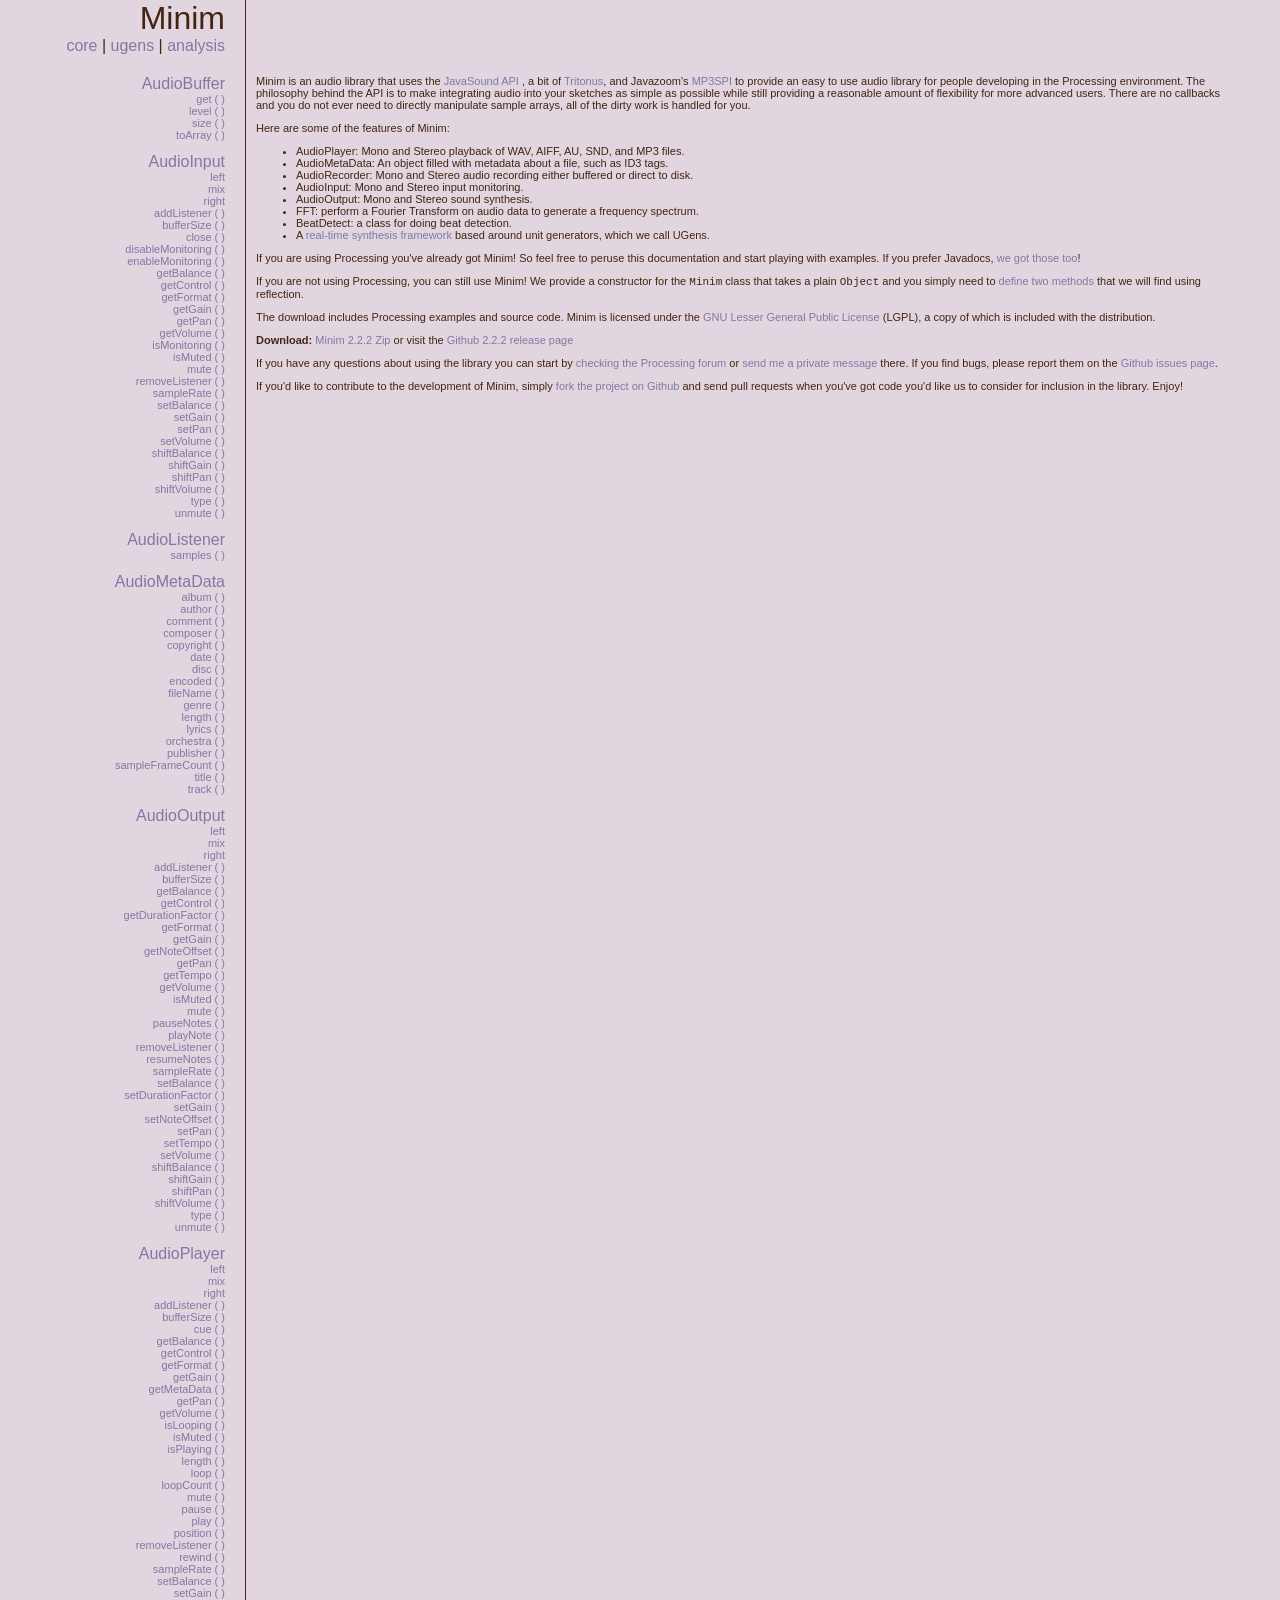
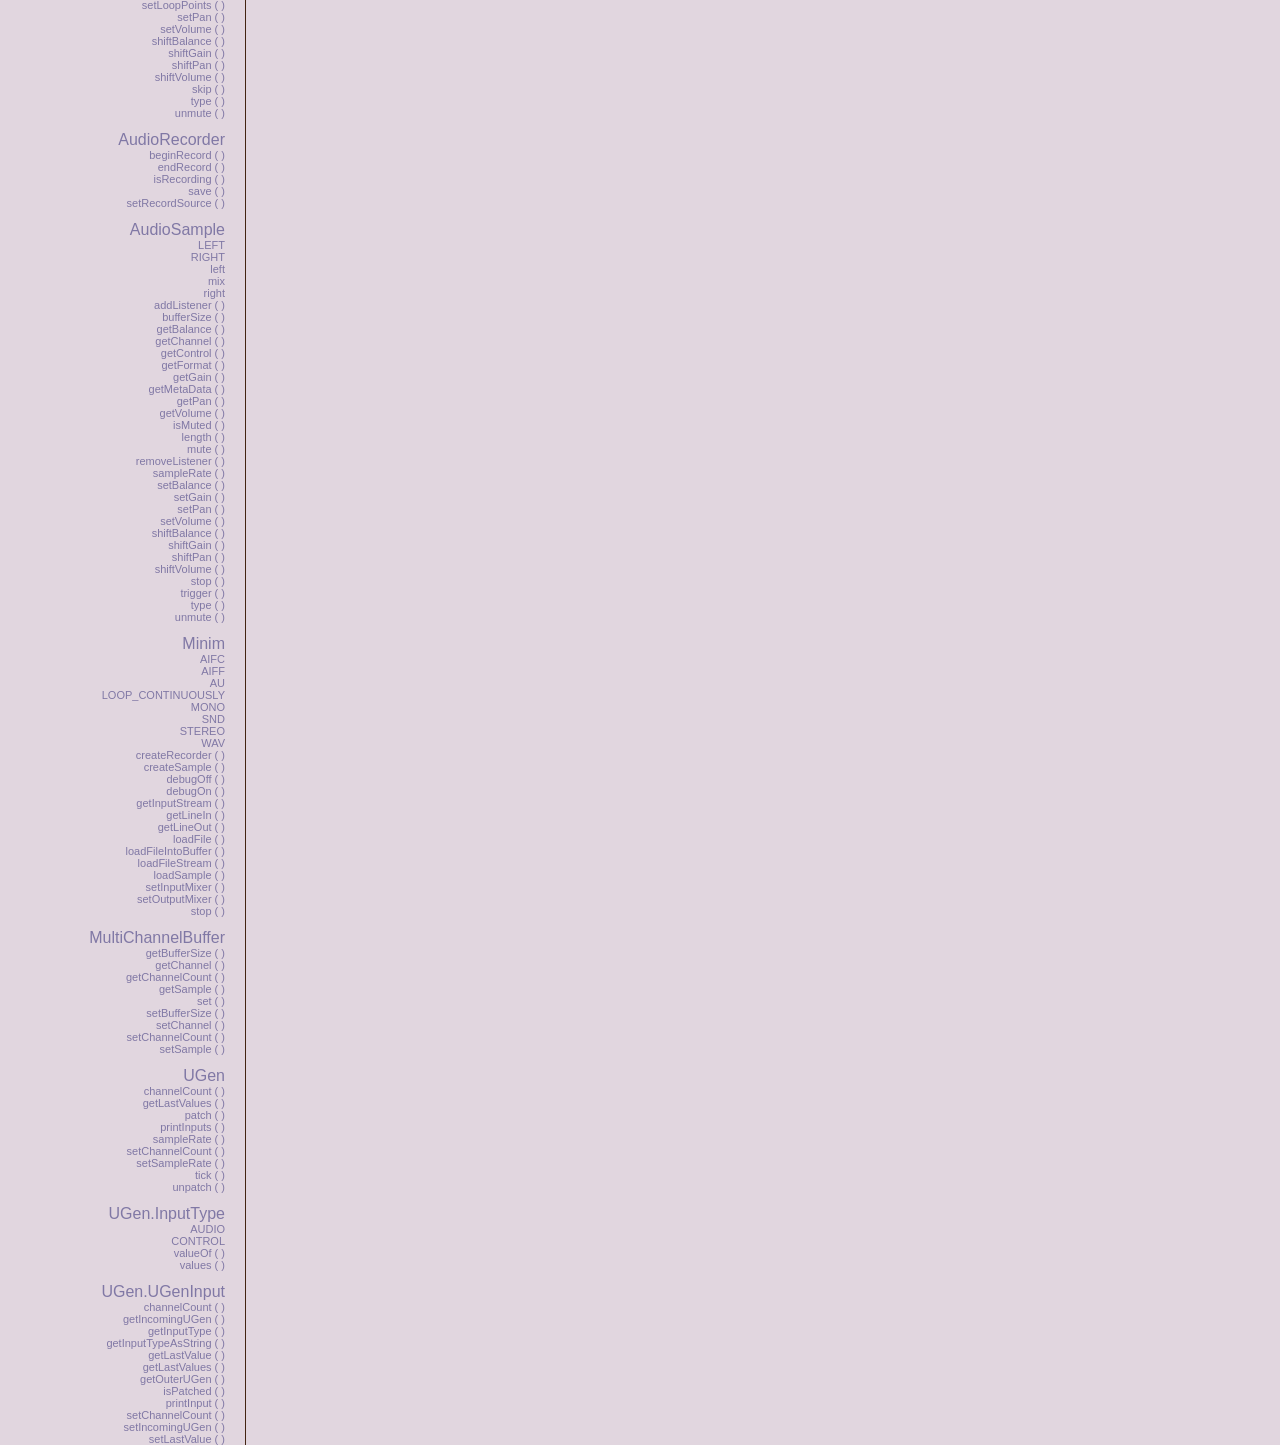
<file: v1-archive/RAD-archive/Spring20/RAD-1/Edwin x 2 Chair Challenge/centerOfMassProject/minim/documentation/index.html>
<!DOCTYPE HTML PUBLIC "-//W3C//DTD HTML 4.01 Transitional//EN"
"http://www.w3.org/TR/html4/loose.dtd">
<html>
<head>
<title></title>
<meta http-equiv="Content-Type" content="text/html; charset=iso-8859-1">
<link href="stylesheet.css" rel="stylesheet" type="text/css">
</head>
<body>
<center>
<table class="mainTable">

  <tr>
    <td class="header">
    	<span class="indexheader">Minim</span><br/>
    	<span class="indexnavigation">
    		<a href="index.html">core</a> | 
    		<a href="index_ugens.html">ugens</a> | 
    		<a href="index_analysis.html">analysis</a>
    	</span>
    </td>
    <td class="border-left">&nbsp;</td>
  </tr>

  <tr>
  	<td class="linkList classNavigation"><a class="classLink" href="audiobuffer_audiobuffer.html">AudioBuffer</a><br><a href="audiobuffer_method_get.html">get ( )</a><br><a href="audiobuffer_method_level.html">level ( )</a><br><a href="audiobuffer_method_size.html">size ( )</a><br><a href="audiobuffer_method_toarray.html">toArray ( )</a><br><BR><a class="classLink" href="audioinput_class_audioinput.html">AudioInput</a><br><a href="audioinput_field_left.html">left</a><br><a href="audioinput_field_mix.html">mix</a><br><a href="audioinput_field_right.html">right</a><br><a href="audioinput_method_addlistener.html">addListener ( )</a><br><a href="audioinput_method_buffersize.html">bufferSize ( )</a><br><a href="audioinput_method_close.html">close ( )</a><br><a href="audioinput_method_disablemonitoring.html">disableMonitoring ( )</a><br><a href="audioinput_method_enablemonitoring.html">enableMonitoring ( )</a><br><a href="audioinput_method_getbalance.html">getBalance ( )</a><br><a href="audioinput_method_getcontrol.html">getControl ( )</a><br><a href="audioinput_method_getformat.html">getFormat ( )</a><br><a href="audioinput_method_getgain.html">getGain ( )</a><br><a href="audioinput_method_getpan.html">getPan ( )</a><br><a href="audioinput_method_getvolume.html">getVolume ( )</a><br><a href="audioinput_method_ismonitoring.html">isMonitoring ( )</a><br><a href="audioinput_method_ismuted.html">isMuted ( )</a><br><a href="audioinput_method_mute.html">mute ( )</a><br><a href="audioinput_method_removelistener.html">removeListener ( )</a><br><a href="audioinput_method_samplerate.html">sampleRate ( )</a><br><a href="audioinput_method_setbalance.html">setBalance ( )</a><br><a href="audioinput_method_setgain.html">setGain ( )</a><br><a href="audioinput_method_setpan.html">setPan ( )</a><br><a href="audioinput_method_setvolume.html">setVolume ( )</a><br><a href="audioinput_method_shiftbalance.html">shiftBalance ( )</a><br><a href="audioinput_method_shiftgain.html">shiftGain ( )</a><br><a href="audioinput_method_shiftpan.html">shiftPan ( )</a><br><a href="audioinput_method_shiftvolume.html">shiftVolume ( )</a><br><a href="audioinput_method_type.html">type ( )</a><br><a href="audioinput_method_unmute.html">unmute ( )</a><br><BR><a class="classLink" href="audiolistener_audiolistener.html">AudioListener</a><br><a href="audiolistener_method_samples.html">samples ( )</a><br><BR><a class="classLink" href="audiometadata_class_audiometadata.html">AudioMetaData</a><br><a href="audiometadata_method_album.html">album ( )</a><br><a href="audiometadata_method_author.html">author ( )</a><br><a href="audiometadata_method_comment.html">comment ( )</a><br><a href="audiometadata_method_composer.html">composer ( )</a><br><a href="audiometadata_method_copyright.html">copyright ( )</a><br><a href="audiometadata_method_date.html">date ( )</a><br><a href="audiometadata_method_disc.html">disc ( )</a><br><a href="audiometadata_method_encoded.html">encoded ( )</a><br><a href="audiometadata_method_filename.html">fileName ( )</a><br><a href="audiometadata_method_genre.html">genre ( )</a><br><a href="audiometadata_method_length.html">length ( )</a><br><a href="audiometadata_method_lyrics.html">lyrics ( )</a><br><a href="audiometadata_method_orchestra.html">orchestra ( )</a><br><a href="audiometadata_method_publisher.html">publisher ( )</a><br><a href="audiometadata_method_sampleframecount.html">sampleFrameCount ( )</a><br><a href="audiometadata_method_title.html">title ( )</a><br><a href="audiometadata_method_track.html">track ( )</a><br><BR><a class="classLink" href="audiooutput_class_audiooutput.html">AudioOutput</a><br><a href="audiooutput_field_left.html">left</a><br><a href="audiooutput_field_mix.html">mix</a><br><a href="audiooutput_field_right.html">right</a><br><a href="audiooutput_method_addlistener.html">addListener ( )</a><br><a href="audiooutput_method_buffersize.html">bufferSize ( )</a><br><a href="audiooutput_method_getbalance.html">getBalance ( )</a><br><a href="audiooutput_method_getcontrol.html">getControl ( )</a><br><a href="audiooutput_method_getdurationfactor.html">getDurationFactor ( )</a><br><a href="audiooutput_method_getformat.html">getFormat ( )</a><br><a href="audiooutput_method_getgain.html">getGain ( )</a><br><a href="audiooutput_method_getnoteoffset.html">getNoteOffset ( )</a><br><a href="audiooutput_method_getpan.html">getPan ( )</a><br><a href="audiooutput_method_gettempo.html">getTempo ( )</a><br><a href="audiooutput_method_getvolume.html">getVolume ( )</a><br><a href="audiooutput_method_ismuted.html">isMuted ( )</a><br><a href="audiooutput_method_mute.html">mute ( )</a><br><a href="audiooutput_method_pausenotes.html">pauseNotes ( )</a><br><a href="audiooutput_method_playnote.html">playNote ( )</a><br><a href="audiooutput_method_removelistener.html">removeListener ( )</a><br><a href="audiooutput_method_resumenotes.html">resumeNotes ( )</a><br><a href="audiooutput_method_samplerate.html">sampleRate ( )</a><br><a href="audiooutput_method_setbalance.html">setBalance ( )</a><br><a href="audiooutput_method_setdurationfactor.html">setDurationFactor ( )</a><br><a href="audiooutput_method_setgain.html">setGain ( )</a><br><a href="audiooutput_method_setnoteoffset.html">setNoteOffset ( )</a><br><a href="audiooutput_method_setpan.html">setPan ( )</a><br><a href="audiooutput_method_settempo.html">setTempo ( )</a><br><a href="audiooutput_method_setvolume.html">setVolume ( )</a><br><a href="audiooutput_method_shiftbalance.html">shiftBalance ( )</a><br><a href="audiooutput_method_shiftgain.html">shiftGain ( )</a><br><a href="audiooutput_method_shiftpan.html">shiftPan ( )</a><br><a href="audiooutput_method_shiftvolume.html">shiftVolume ( )</a><br><a href="audiooutput_method_type.html">type ( )</a><br><a href="audiooutput_method_unmute.html">unmute ( )</a><br><BR><a class="classLink" href="audioplayer_class_audioplayer.html">AudioPlayer</a><br><a href="audioplayer_field_left.html">left</a><br><a href="audioplayer_field_mix.html">mix</a><br><a href="audioplayer_field_right.html">right</a><br><a href="audioplayer_method_addlistener.html">addListener ( )</a><br><a href="audioplayer_method_buffersize.html">bufferSize ( )</a><br><a href="audioplayer_method_cue.html">cue ( )</a><br><a href="audioplayer_method_getbalance.html">getBalance ( )</a><br><a href="audioplayer_method_getcontrol.html">getControl ( )</a><br><a href="audioplayer_method_getformat.html">getFormat ( )</a><br><a href="audioplayer_method_getgain.html">getGain ( )</a><br><a href="audioplayer_method_getmetadata.html">getMetaData ( )</a><br><a href="audioplayer_method_getpan.html">getPan ( )</a><br><a href="audioplayer_method_getvolume.html">getVolume ( )</a><br><a href="audioplayer_method_islooping.html">isLooping ( )</a><br><a href="audioplayer_method_ismuted.html">isMuted ( )</a><br><a href="audioplayer_method_isplaying.html">isPlaying ( )</a><br><a href="audioplayer_method_length.html">length ( )</a><br><a href="audioplayer_method_loop.html">loop ( )</a><br><a href="audioplayer_method_loopcount.html">loopCount ( )</a><br><a href="audioplayer_method_mute.html">mute ( )</a><br><a href="audioplayer_method_pause.html">pause ( )</a><br><a href="audioplayer_method_play.html">play ( )</a><br><a href="audioplayer_method_position.html">position ( )</a><br><a href="audioplayer_method_removelistener.html">removeListener ( )</a><br><a href="audioplayer_method_rewind.html">rewind ( )</a><br><a href="audioplayer_method_samplerate.html">sampleRate ( )</a><br><a href="audioplayer_method_setbalance.html">setBalance ( )</a><br><a href="audioplayer_method_setgain.html">setGain ( )</a><br><a href="audioplayer_method_setlooppoints.html">setLoopPoints ( )</a><br><a href="audioplayer_method_setpan.html">setPan ( )</a><br><a href="audioplayer_method_setvolume.html">setVolume ( )</a><br><a href="audioplayer_method_shiftbalance.html">shiftBalance ( )</a><br><a href="audioplayer_method_shiftgain.html">shiftGain ( )</a><br><a href="audioplayer_method_shiftpan.html">shiftPan ( )</a><br><a href="audioplayer_method_shiftvolume.html">shiftVolume ( )</a><br><a href="audioplayer_method_skip.html">skip ( )</a><br><a href="audioplayer_method_type.html">type ( )</a><br><a href="audioplayer_method_unmute.html">unmute ( )</a><br><BR><a class="classLink" href="audiorecorder_class_audiorecorder.html">AudioRecorder</a><br><a href="audiorecorder_method_beginrecord.html">beginRecord ( )</a><br><a href="audiorecorder_method_endrecord.html">endRecord ( )</a><br><a href="audiorecorder_method_isrecording.html">isRecording ( )</a><br><a href="audiorecorder_method_save.html">save ( )</a><br><a href="audiorecorder_method_setrecordsource.html">setRecordSource ( )</a><br><BR><a class="classLink" href="audiosample_class_audiosample.html">AudioSample</a><br><a href="audiosample_field_left.html">LEFT</a><br><a href="audiosample_field_right.html">RIGHT</a><br><a href="audiosample_field_left.html">left</a><br><a href="audiosample_field_mix.html">mix</a><br><a href="audiosample_field_right.html">right</a><br><a href="audiosample_method_addlistener.html">addListener ( )</a><br><a href="audiosample_method_buffersize.html">bufferSize ( )</a><br><a href="audiosample_method_getbalance.html">getBalance ( )</a><br><a href="audiosample_method_getchannel.html">getChannel ( )</a><br><a href="audiosample_method_getcontrol.html">getControl ( )</a><br><a href="audiosample_method_getformat.html">getFormat ( )</a><br><a href="audiosample_method_getgain.html">getGain ( )</a><br><a href="audiosample_method_getmetadata.html">getMetaData ( )</a><br><a href="audiosample_method_getpan.html">getPan ( )</a><br><a href="audiosample_method_getvolume.html">getVolume ( )</a><br><a href="audiosample_method_ismuted.html">isMuted ( )</a><br><a href="audiosample_method_length.html">length ( )</a><br><a href="audiosample_method_mute.html">mute ( )</a><br><a href="audiosample_method_removelistener.html">removeListener ( )</a><br><a href="audiosample_method_samplerate.html">sampleRate ( )</a><br><a href="audiosample_method_setbalance.html">setBalance ( )</a><br><a href="audiosample_method_setgain.html">setGain ( )</a><br><a href="audiosample_method_setpan.html">setPan ( )</a><br><a href="audiosample_method_setvolume.html">setVolume ( )</a><br><a href="audiosample_method_shiftbalance.html">shiftBalance ( )</a><br><a href="audiosample_method_shiftgain.html">shiftGain ( )</a><br><a href="audiosample_method_shiftpan.html">shiftPan ( )</a><br><a href="audiosample_method_shiftvolume.html">shiftVolume ( )</a><br><a href="audiosample_method_stop.html">stop ( )</a><br><a href="audiosample_method_trigger.html">trigger ( )</a><br><a href="audiosample_method_type.html">type ( )</a><br><a href="audiosample_method_unmute.html">unmute ( )</a><br><BR><a class="classLink" href="minim_class_minim.html">Minim</a><br><a href="minim_field_aifc.html">AIFC</a><br><a href="minim_field_aiff.html">AIFF</a><br><a href="minim_field_au.html">AU</a><br><a href="minim_field_loop_continuously.html">LOOP_CONTINUOUSLY</a><br><a href="minim_field_mono.html">MONO</a><br><a href="minim_field_snd.html">SND</a><br><a href="minim_field_stereo.html">STEREO</a><br><a href="minim_field_wav.html">WAV</a><br><a href="minim_method_createrecorder.html">createRecorder ( )</a><br><a href="minim_method_createsample.html">createSample ( )</a><br><a href="minim_method_debugoff.html">debugOff ( )</a><br><a href="minim_method_debugon.html">debugOn ( )</a><br><a href="minim_method_getinputstream.html">getInputStream ( )</a><br><a href="minim_method_getlinein.html">getLineIn ( )</a><br><a href="minim_method_getlineout.html">getLineOut ( )</a><br><a href="minim_method_loadfile.html">loadFile ( )</a><br><a href="minim_method_loadfileintobuffer.html">loadFileIntoBuffer ( )</a><br><a href="minim_method_loadfilestream.html">loadFileStream ( )</a><br><a href="minim_method_loadsample.html">loadSample ( )</a><br><a href="minim_method_setinputmixer.html">setInputMixer ( )</a><br><a href="minim_method_setoutputmixer.html">setOutputMixer ( )</a><br><a href="minim_method_stop.html">stop ( )</a><br><BR><a class="classLink" href="multichannelbuffer_class_multichannelbuffer.html">MultiChannelBuffer</a><br><a href="multichannelbuffer_method_getbuffersize.html">getBufferSize ( )</a><br><a href="multichannelbuffer_method_getchannel.html">getChannel ( )</a><br><a href="multichannelbuffer_method_getchannelcount.html">getChannelCount ( )</a><br><a href="multichannelbuffer_method_getsample.html">getSample ( )</a><br><a href="multichannelbuffer_method_set.html">set ( )</a><br><a href="multichannelbuffer_method_setbuffersize.html">setBufferSize ( )</a><br><a href="multichannelbuffer_method_setchannel.html">setChannel ( )</a><br><a href="multichannelbuffer_method_setchannelcount.html">setChannelCount ( )</a><br><a href="multichannelbuffer_method_setsample.html">setSample ( )</a><br><BR><a class="classLink" href="ugen_class_ugen.html">UGen</a><br><a href="ugen_method_channelcount.html">channelCount ( )</a><br><a href="ugen_method_getlastvalues.html">getLastValues ( )</a><br><a href="ugen_method_patch.html">patch ( )</a><br><a href="ugen_method_printinputs.html">printInputs ( )</a><br><a href="ugen_method_samplerate.html">sampleRate ( )</a><br><a href="ugen_method_setchannelcount.html">setChannelCount ( )</a><br><a href="ugen_method_setsamplerate.html">setSampleRate ( )</a><br><a href="ugen_method_tick.html">tick ( )</a><br><a href="ugen_method_unpatch.html">unpatch ( )</a><br><BR><a class="classLink" href="ugen.inputtype_class_ugen.inputtype.html">UGen.InputType</a><br><a href="ugen.inputtype_field_audio.html">AUDIO</a><br><a href="ugen.inputtype_field_control.html">CONTROL</a><br><a href="ugen.inputtype_method_valueof.html">valueOf ( )</a><br><a href="ugen.inputtype_method_values.html">values ( )</a><br><BR><a class="classLink" href="ugen.ugeninput_class_ugen.ugeninput.html">UGen.UGenInput</a><br><a href="ugen.ugeninput_method_channelcount.html">channelCount ( )</a><br><a href="ugen.ugeninput_method_getincomingugen.html">getIncomingUGen ( )</a><br><a href="ugen.ugeninput_method_getinputtype.html">getInputType ( )</a><br><a href="ugen.ugeninput_method_getinputtypeasstring.html">getInputTypeAsString ( )</a><br><a href="ugen.ugeninput_method_getlastvalue.html">getLastValue ( )</a><br><a href="ugen.ugeninput_method_getlastvalues.html">getLastValues ( )</a><br><a href="ugen.ugeninput_method_getouterugen.html">getOuterUGen ( )</a><br><a href="ugen.ugeninput_method_ispatched.html">isPatched ( )</a><br><a href="ugen.ugeninput_method_printinput.html">printInput ( )</a><br><a href="ugen.ugeninput_method_setchannelcount.html">setChannelCount ( )</a><br><a href="ugen.ugeninput_method_setincomingugen.html">setIncomingUGen ( )</a><br><a href="ugen.ugeninput_method_setlastvalue.html">setLastValue ( )</a><br></td>
    <td class="mainText border-left">Minim is an audio library that uses the
	<a href="http://java.sun.com/products/java-media/sound/doc-sampled.html">
		JavaSound API
	</a>, a bit of <a href="http://www.tritonus.org">Tritonus</a>, and Javazoom's
	<a href="http://www.javazoom.net/mp3spi/mp3spi.html">MP3SPI</a> to
	provide an easy to use audio library for people developing in the
	Processing environment. The philosophy behind the API is to make
	integrating audio into your sketches as simple as possible while still
	providing a reasonable amount of flexibility for more advanced users.
	There are no callbacks and you do not ever need to directly manipulate
	sample arrays, all of the dirty work is handled for you. 
	<p>
	Here are some of the features of Minim:
	<ul>
		<li>AudioPlayer: Mono and Stereo playback of WAV, AIFF, AU, SND,
			and MP3 files.</li>
		<li>AudioMetaData: An object filled with metadata about a file,
			such as ID3 tags.</li>
		<li>AudioRecorder: Mono and Stereo audio recording either
			buffered or direct to disk.</li>
		<li>AudioInput: Mono and Stereo input monitoring.</li>
		<li>AudioOutput: Mono and Stereo sound synthesis.</li>
		<li>FFT: perform a Fourier Transform on audio data to generate a frequency spectrum.</li>
		<li>BeatDetect: a class for doing beat detection.</li>
		<li>A <a href="http://code.compartmental.net/minim/index_ugens.html">real-time synthesis framework</a> based around unit generators, which we call UGens.</li>
	</ul>
	<p>
	If you are using Processing you've already got Minim! So feel free to peruse 
	this documentation and start playing with examples. If you prefer Javadocs, 
	<a href="http://code.compartmental.net/minim/javadoc/">we got those too</a>! 
	<p>
	If you are not using Processing,
	you can still use Minim! We provide a constructor for the <code>Minim</code> class 
	that takes a plain <code>Object</code> and you simply need to 
	<a href="http://code.compartmental.net/minim/javadoc/ddf/minim/Minim.html#Minim(java.lang.Object)">define two methods</a>
	that we will find using reflection.
	<p>
	The download includes Processing examples and source code. 
	Minim is licensed under the
	<a href="http://www.gnu.org/licenses/lgpl-3.0-standalone.html">GNU Lesser General Public License</a> (LGPL), 
	a copy of which is included with the distribution.
	<p>
	<strong>Download:</strong>
	<a href="http://code.compartmental.net/minim/distro/minim-2.2.2.zip">Minim 2.2.2 Zip</a> or visit the  
	<a href="https://github.com/ddf/Minim/releases/tag/v2.2.2">Github 2.2.2 release page</a>
	<p>
	If you have any questions about using the library you can start by 
	<a href="http://forum.processing.org/two/discussions/tagged/minim">checking the Processing forum</a> 
	or <a href="http://forum.processing.org/two/profile/ddf">send me a private message</a> there. 
	If you find bugs, please report them on the
	<a href="https://github.com/ddf/Minim/issues">Github issues page</a>.
	<p>
	If you'd like to contribute to the development of Minim, simply
	<a href="http://github.com/ddf/Minim">fork the project on Github</a>
	and send pull requests when you've got code you'd like us to consider
	for inclusion in the library. Enjoy!
	<br/></td>
  </tr>
  
</table>
</center>
</body>
</html>
</file>
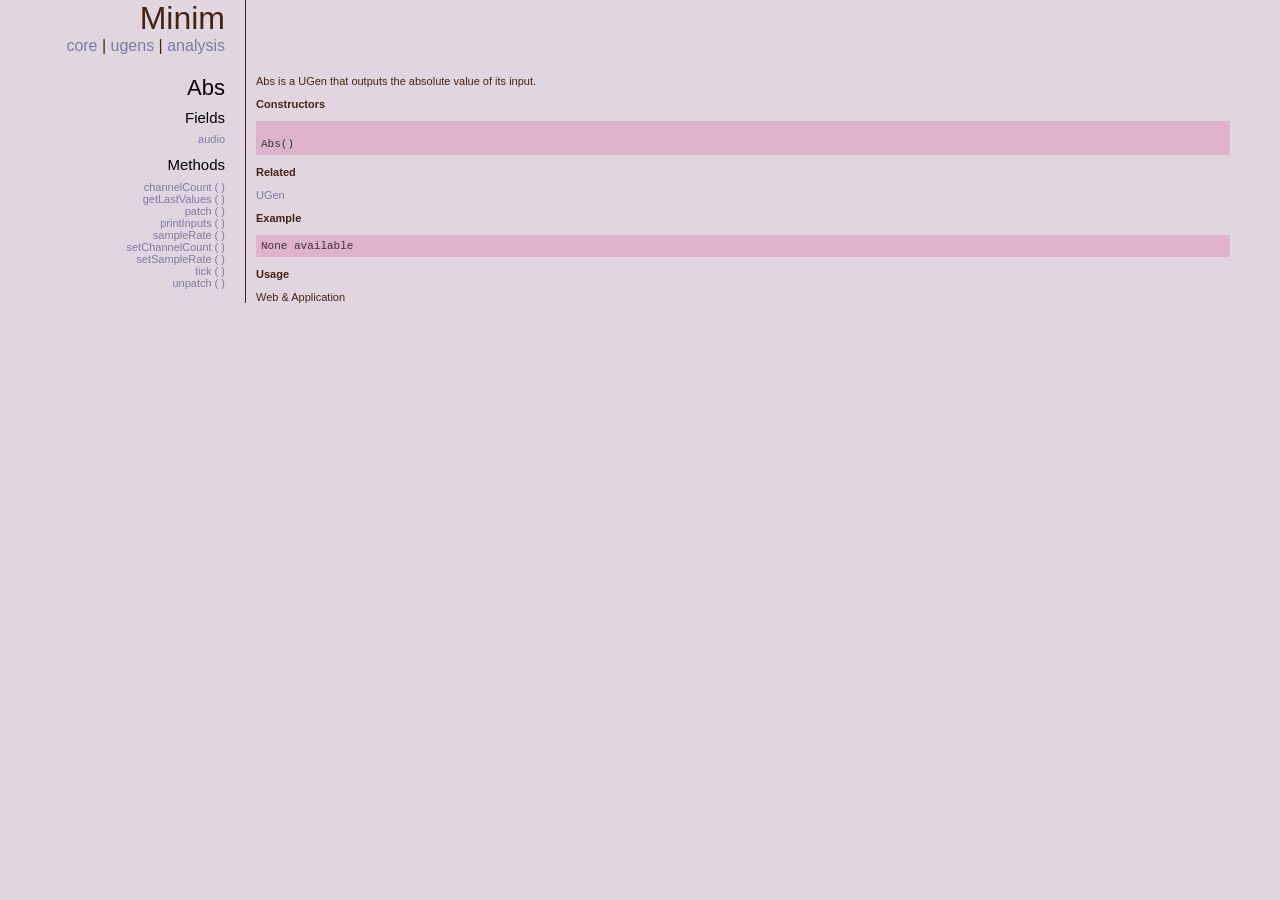
<file: v1-archive/RAD-archive/Spring20/RAD-1/Edwin x 2 Chair Challenge/centerOfMassProject/minim/documentation/abs_class_abs.html>
<!DOCTYPE HTML PUBLIC "-//W3C//DTD HTML 4.01 Transitional//EN"
"http://www.w3.org/TR/html4/loose.dtd">
<html>
<head>
<title>Minim : : Abs</title>
<meta http-equiv="Content-Type" content="text/html; charset=iso-8859-1">
<link href="stylesheet.css" rel="stylesheet" type="text/css">
</head>
<body> 
<center>
<table class="mainTable">
  <tr>
    <td class="header">
    	<span class="indexheader">Minim</span><br/>
    	<span class="indexnavigation">
    		<a href="index.html">core</a> | 
    		<a href="index_ugens.html">ugens</a> | 
    		<a href="index_analysis.html">analysis</a>
    	</span>
    </td>
    <td class="border-left">&nbsp;</td>
  </tr>
  
  <tr>
    <td class="classNavigation">
    	<p class="mainTextName">Abs</p>
    	
       <p class="linkListHeader">Fields</p>
       <p class="linkList">
           
    <a href="abs_field_audio.html" title="The input that we will take the absolute value of.">audio</a><br/>
    
	   </p>
   
    	
       <p class="linkListHeader">Methods</p>
       <p class="linkList">
           
    <a href="abs_method_channelcount.html" title="Returns the number of channels this UGen has been configured to generate.">channelCount ( )</a><br/>
    
    <a href="abs_method_getlastvalues.html" title="Return the last values generated by this UGen. This will most often be
 used by sub-classes when pulling data from their inputs.">getLastValues ( )</a><br/>
    
    <a href="abs_method_patch.html" title="Send the output of this UGen to another UGen, UGenInput, or AudioOutput.">patch ( )</a><br/>
    
    <a href="abs_method_printinputs.html" title="Prints all inputs connected to this UGen (for debugging)">printInputs ( )</a><br/>
    
    <a href="abs_method_samplerate.html" title="Returns the sample rate of this UGen.">sampleRate ( )</a><br/>
    
    <a href="abs_method_setchannelcount.html" title="Let this UGen know how many channels of audio you will be asking it for.">setChannelCount ( )</a><br/>
    
    <a href="abs_method_setsamplerate.html" title="Set the sample rate for this UGen.">setSampleRate ( )</a><br/>
    
    <a href="abs_method_tick.html" title="Generates one sample frame for this UGen.">tick ( )</a><br/>
    
    <a href="abs_method_unpatch.html" title="Unpatch this UGen from an AudioOutput or other UGen.">unpatch ( )</a><br/>
    
	   </p>
   
    </td>
    <td class="mainText border-left">
    	Abs is a UGen that outputs the absolute value of its input.
    	<p class="memberSectionHeader">Constructors</p>
    	<pre><em></em>
Abs()
</pre>
    	
    	<p class="memberSectionHeader">Related</p>
    	<A href="ugen_class_ugen.html">UGen</A><BR>

    	<p class="memberSectionHeader">Example</p>
    	<pre>None available</pre>
    	<p class="memberSectionHeader">Usage</p>
    	Web & Application
    </td>
  </tr>
</table>
</center>
</body>
</html>
</file>
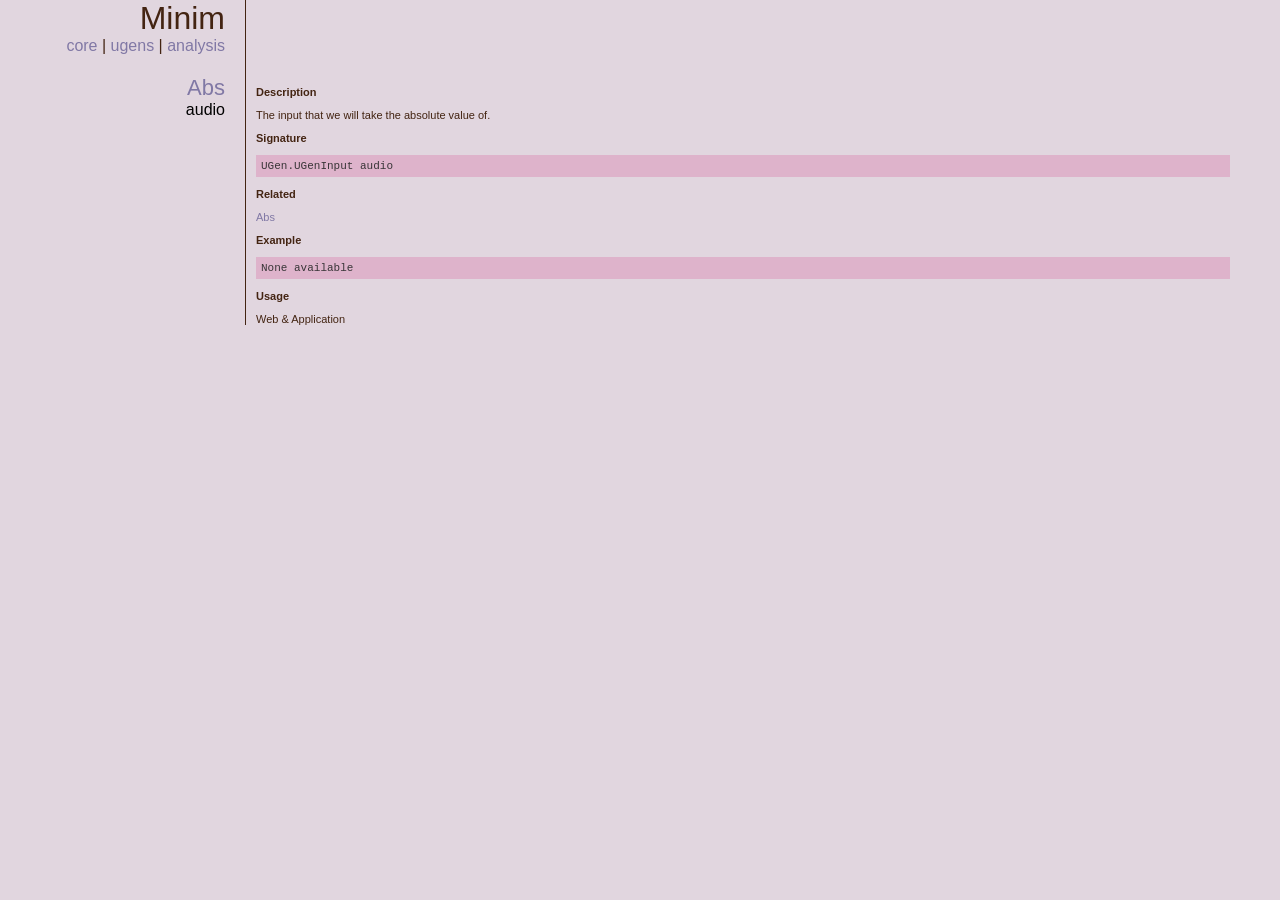
<file: v1-archive/RAD-archive/Spring20/RAD-1/Edwin x 2 Chair Challenge/centerOfMassProject/minim/documentation/abs_field_audio.html>
<!DOCTYPE HTML PUBLIC "-//W3C//DTD HTML 4.01 Transitional//EN"
"http://www.w3.org/TR/html4/loose.dtd">
<html>
<head>
<title>Minim : : Abs : : audio</title>
<meta http-equiv="Content-Type" content="text/html; charset=iso-8859-1">
<link href="stylesheet.css" rel="stylesheet" type="text/css">
</head>
<body> 
<center>
<table class="mainTable">

  <tr>
    <td class="header">
    	<span class="indexheader">Minim</span><br/>
    	<span class="indexnavigation">
    		<a href="index.html">core</a> | 
    		<a href="index_ugens.html">ugens</a> | 
    		<a href="index_analysis.html">analysis</a>
    	</span>
    </td>
    <td class="border-left">&nbsp;</td>
  </tr>
  
  <tr>
    <td class="classNavigation">
    	<p class="mainTextName"><A href="abs_class_abs.html">Abs</A></p>
    	<p class="methodName">audio</p>
    </td>
    <td class="mainText border-left">
    	<p class="memberSectionHeader">Description</p>
    	The input that we will take the absolute value of.
    	
    	<p class="memberSectionHeader">Signature</p>
    	<pre>UGen.UGenInput audio
</pre>
    	
    	
    	
    	
    	<p class="memberSectionHeader">Related</p>
    	<A href="abs_class_abs.html">Abs</A><BR>

    	
    	<p class="memberSectionHeader">Example</p>
    	<pre>None available</pre>
    	
    	<p class="memberSectionHeader">Usage</p>
    	Web & Application
    </td>
  </tr>
</table>
</center>
</body>
</html>
</file>
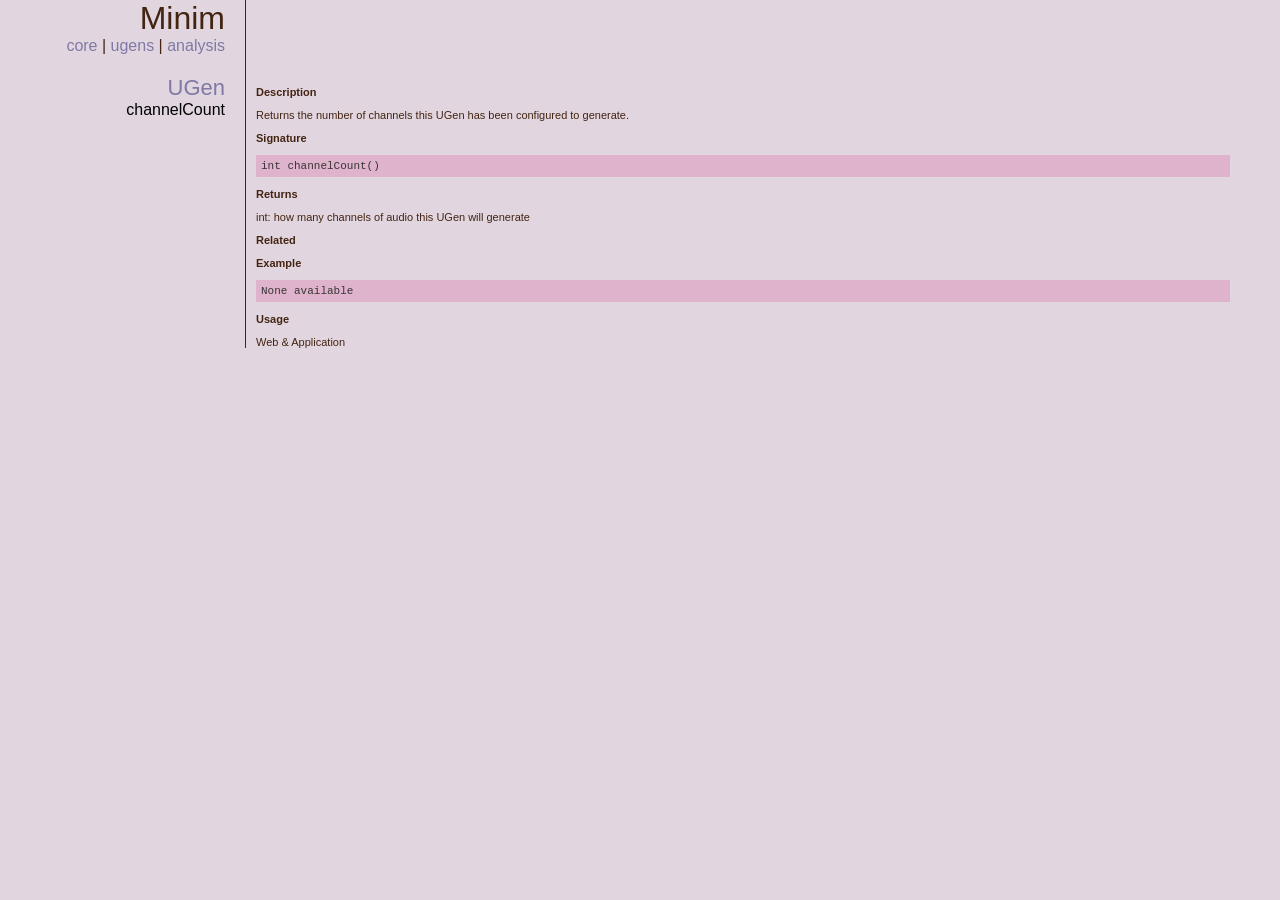
<file: v1-archive/RAD-archive/Spring20/RAD-1/Edwin x 2 Chair Challenge/centerOfMassProject/minim/documentation/abs_method_channelcount.html>
<!DOCTYPE HTML PUBLIC "-//W3C//DTD HTML 4.01 Transitional//EN"
"http://www.w3.org/TR/html4/loose.dtd">
<html>
<head>
<title>Minim : : Abs : : channelCount</title>
<meta http-equiv="Content-Type" content="text/html; charset=iso-8859-1">
<link href="stylesheet.css" rel="stylesheet" type="text/css">
</head>
<body> 
<center>
<table class="mainTable">

  <tr>
    <td class="header">
    	<span class="indexheader">Minim</span><br/>
    	<span class="indexnavigation">
    		<a href="index.html">core</a> | 
    		<a href="index_ugens.html">ugens</a> | 
    		<a href="index_analysis.html">analysis</a>
    	</span>
    </td>
    <td class="border-left">&nbsp;</td>
  </tr>
  
  <tr>
    <td class="classNavigation">
    	<p class="mainTextName"><A href="ugen_class_ugen.html">UGen</A></p>
    	<p class="methodName">channelCount</p>
    </td>
    <td class="mainText border-left">
    	<p class="memberSectionHeader">Description</p>
    	Returns the number of channels this UGen has been configured to generate.
    	
    	<p class="memberSectionHeader">Signature</p>
    	<pre>int channelCount()
</pre>
    	
    	
    	
   <p class="memberSectionHeader">Returns</p> 
   <p>int: how many channels of audio this UGen will generate</p>
   
    	
    	<p class="memberSectionHeader">Related</p>
    	
    	
    	<p class="memberSectionHeader">Example</p>
    	<pre>None available</pre>
    	
    	<p class="memberSectionHeader">Usage</p>
    	Web & Application
    </td>
  </tr>
</table>
</center>
</body>
</html>
</file>
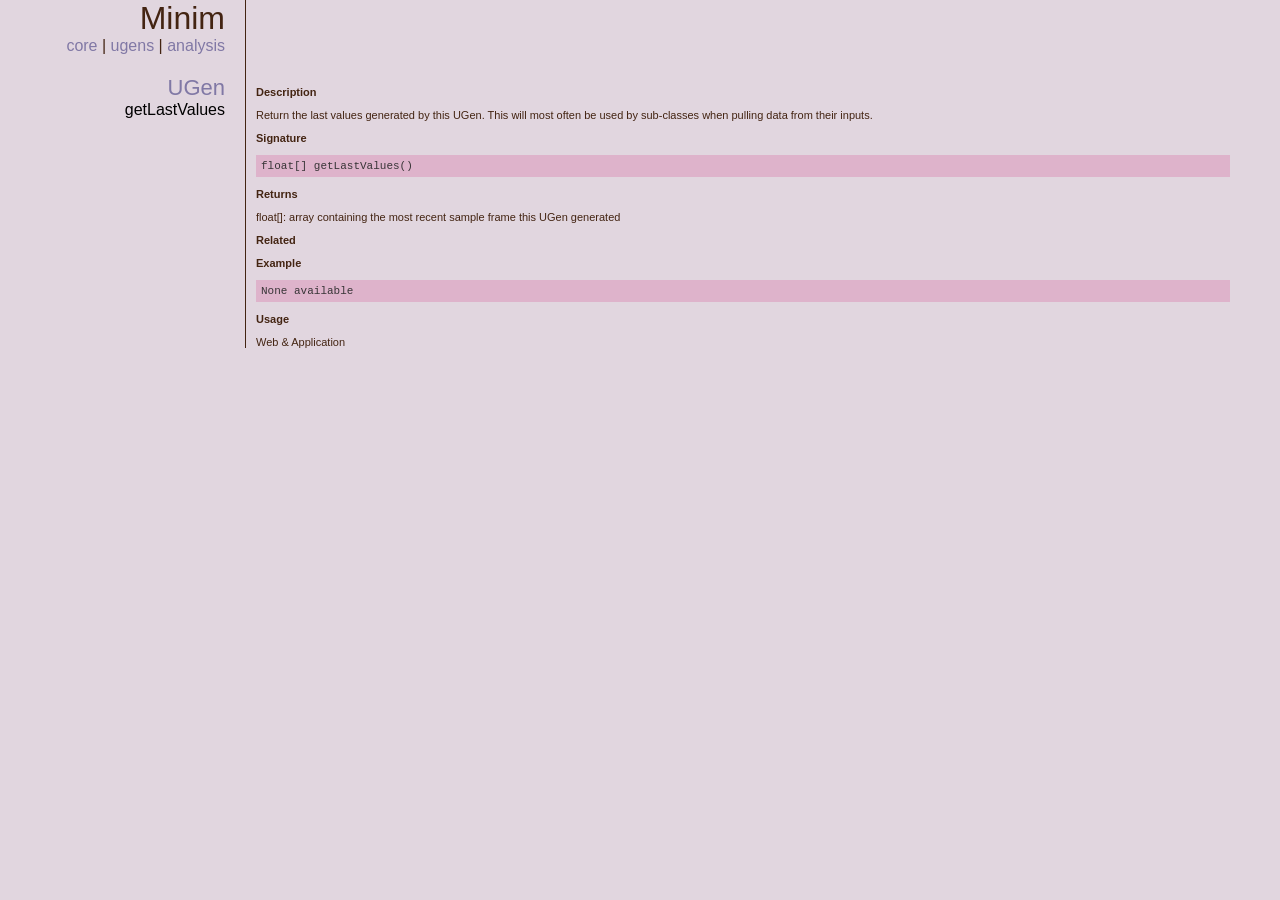
<file: v1-archive/RAD-archive/Spring20/RAD-1/Edwin x 2 Chair Challenge/centerOfMassProject/minim/documentation/abs_method_getlastvalues.html>
<!DOCTYPE HTML PUBLIC "-//W3C//DTD HTML 4.01 Transitional//EN"
"http://www.w3.org/TR/html4/loose.dtd">
<html>
<head>
<title>Minim : : Abs : : getLastValues</title>
<meta http-equiv="Content-Type" content="text/html; charset=iso-8859-1">
<link href="stylesheet.css" rel="stylesheet" type="text/css">
</head>
<body> 
<center>
<table class="mainTable">

  <tr>
    <td class="header">
    	<span class="indexheader">Minim</span><br/>
    	<span class="indexnavigation">
    		<a href="index.html">core</a> | 
    		<a href="index_ugens.html">ugens</a> | 
    		<a href="index_analysis.html">analysis</a>
    	</span>
    </td>
    <td class="border-left">&nbsp;</td>
  </tr>
  
  <tr>
    <td class="classNavigation">
    	<p class="mainTextName"><A href="ugen_class_ugen.html">UGen</A></p>
    	<p class="methodName">getLastValues</p>
    </td>
    <td class="mainText border-left">
    	<p class="memberSectionHeader">Description</p>
    	Return the last values generated by this UGen. This will most often be
 used by sub-classes when pulling data from their inputs.
    	
    	<p class="memberSectionHeader">Signature</p>
    	<pre>float[] getLastValues()
</pre>
    	
    	
    	
   <p class="memberSectionHeader">Returns</p> 
   <p>float[]: array containing the most recent sample frame this UGen generated</p>
   
    	
    	<p class="memberSectionHeader">Related</p>
    	
    	
    	<p class="memberSectionHeader">Example</p>
    	<pre>None available</pre>
    	
    	<p class="memberSectionHeader">Usage</p>
    	Web & Application
    </td>
  </tr>
</table>
</center>
</body>
</html>
</file>
<file: v1-archive/RAD-archive/Spring20/RAD-1/Edwin x 2 Chair Challenge/centerOfMassProject/minim/documentation/stylesheet.css>
/** http://colorpalettes.net/color-palette-1839/ **/

body {
	margin-left: 0px;
	margin-top: 0px;
	margin-right: 0px;
	margin-bottom: 0px;
	background-color: #e1d6df;
	color: #432412;
}
pre {  
	FONT-FAMILY: "Consolas", "Courier New", Courier, mono; 
	FONT-SIZE: 11px; 
	LINE-HEIGHT: normal; 
	COLOR: #383537;
	background-color: #deb3cb;
	padding: 5px;
}
A:link {
	color: #8078a5;
	text-decoration: none
}
A:visited {
	color: #8078a5;
	text-decoration: none
}											
A:active {
	color: #73d8ca; 
	text-decoration: none
}
A:hover {
	color: #73d8ca;
	text-decoration: none;
}

.mainTable {
	width: 100%;
	height: 100%;
	border: 0; 
	border-spacing: 0px;
}

td {
	padding: 0px;
	vertical-align: top;
}

.mainTextName {
	font-family: Helvetica, sans-serif, Arial;
	font-size: 22px;
	padding-top: 0px;
	margin: 0px;
}

.mainText {
	font-family: Helvetica, sans-serif, Arial;
	font-size: 11px;
	padding-left: 10px;
	padding-right: 50px;
}

.linkListHeader {
	font-family: Helvetica, sans-serif, Arial;
	font-size: 15px;
	margin-top: 0.5em;
	margin-bottom: 0.5em;
}

.linkList {
	font-family: Helvetica, sans-serif, Arial;
	font-size: 11px;
	margin-top: 0px;
}

.descList {
	font-family: Helvetica, sans-serif, Arial;
	font-size: 11px;
	vertical-align: top;
	font-style: normal;
	color: #000000;

	border-top-style: none;
	border-right-style: none;
	border-bottom-style: none;

	padding-left: 50px;
	padding-bottom: 30px;
}

.classNavigation {
	font-family: Helvetica, sans-serif, Arial;
	font-size: 11px;
	vertical-align: top;
	text-align: right;
	font-style: normal;
	color: #000000;
	
	padding-right: 20px;
}

.classLink {
	font-size: 16px;
}

.libName {
	font-size: 36px;
}
.header {
	text-align: right;
	padding-right: 20px;
	padding-bottom: 20px;
	width: 225px;
	font-weight: normal;
}

.memberSectionHeader
{
	font-weight: bold;
}

.memberSectionText
{
	
}

.parameterName
{
	color: #6499b9;
}

.parameterDescription
{
	
}

.methodName {
	font-family: Helvetica, sans-serif, Arial;
	font-size: 16px;
	font-style: normal;
	margin: 0px;
}

.colored {
	color: #999999;
}

.indexheader {
	font-family: Helvetica, Arial, sans-serif;
	font-size: 32px;
	padding-top: 20px;
}

.indexnavigation {
	font-family: Helvetica, Arial, sans-serif;
	font-size: 16px;
	text-align: left;
	font-weight: normal;
	padding-bottom: 20px;
}

.border-left {
	border-left-width: 1px;
	border-left-style: solid;
	border-left-color: #432412;
}

.code_style {
	font-size: 8px;
}
</file>
